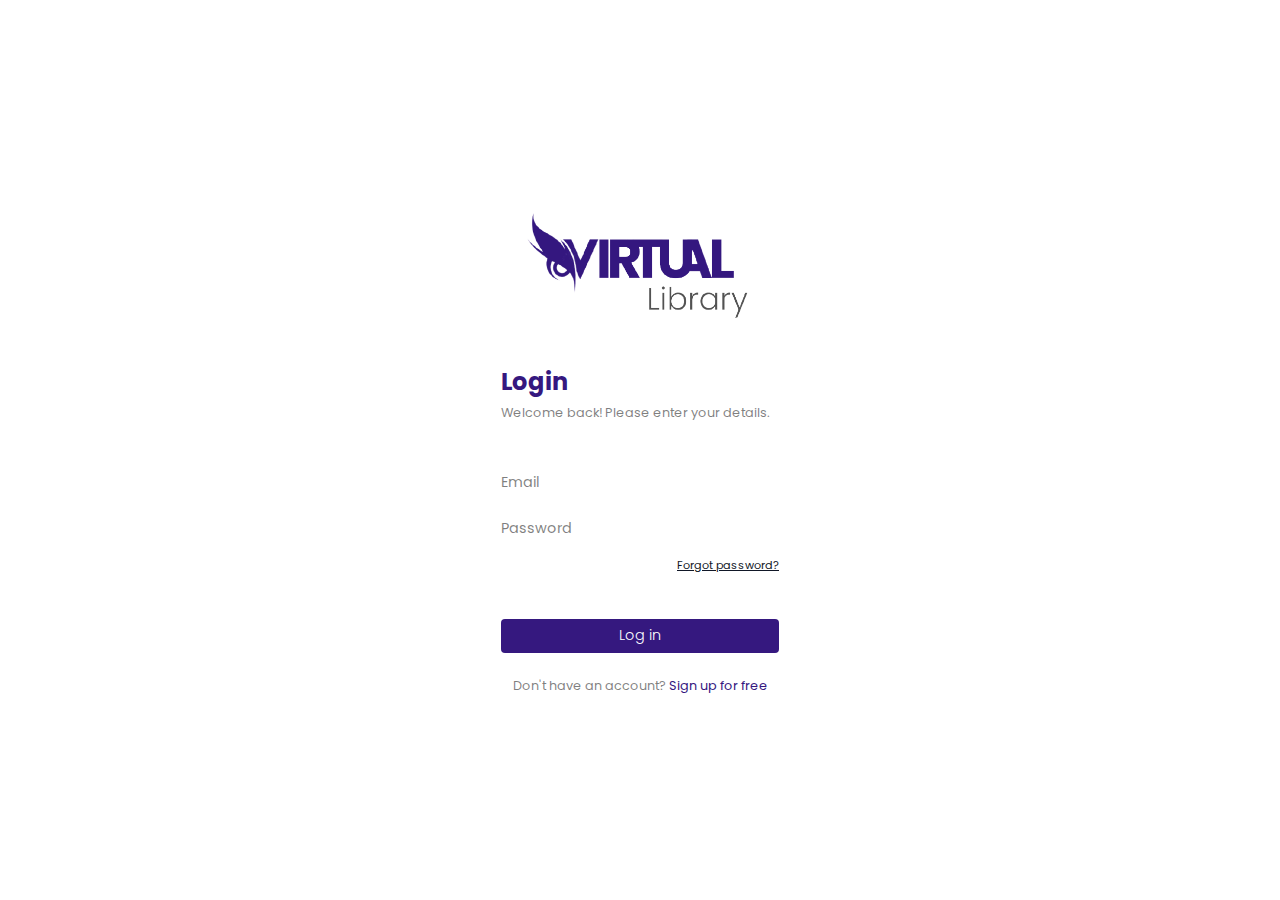
<file: www/index.html>
<!DOCTYPE HTML>
<html>
<head>
  <meta charset="utf-8">
  <meta name="viewport" content="width=device-width, initial-scale=1, maximum-scale=1, user-scalable=no, viewport-fit=cover">
  <meta http-equiv="Content-Security-Policy" content="default-src * data: gap: https://ssl.gstatic.com; style-src * 'unsafe-inline'; script-src * 'unsafe-inline' 'unsafe-eval'">
  <script src="components/loader.js"></script>
  <script src="components/index.js"></script>
  <link rel="stylesheet" href="components/loader.css">
  <link rel="stylesheet" href="css/style.css">

</head>
<body>
    <div class="container">
      <div class="imgBox"><img src="img/logo.png" alt=""></div>
      <h2>Login</h2>
      <span class="subtitle">Welcome back! Please enter your details.</span>

      <div class="inputBox">
        <input type="email" name="login" id="login" placeholder="Email">
        <div class="underline"></div>
      </div>

      <div class="inputBox">
        <input type="password" name="senha" id="senha" placeholder="Password">
        <div class="underline"></div>
      </div>

      <div class="passwordF"><a href="#">Forgot password?</a></div>

      <button type="submit" id="entrar">Log in</button>

      <div class="spanBox">
        <span>Don't have an account? <a href="#"><span style="color: #35187f;"> Sign up for free</span></a></span>
      </div>
    </div>
</body>
</html>
</file>
<file: www/components/loader.css>
/**
 * This is an auto-generated code by Monaca JS/CSS Components.
 * Please do not edit by hand.
 */

/*** <GENERATED> ***/
</file>
<file: www/css/style.css>
@import url('https://fonts.googleapis.com/css2?family=Poppins:wght@100;200;300;400;500;600;700&display=swap');

* {
    padding: 0;
    margin: 0;
    box-sizing: border-box;
    font-family: 'Poppins', sans-serif;
    border: none;
    outline: none;
    text-decoration: none;
}

body {
    display: flex;
    justify-content: center;
    align-items: center;
    min-height: 100vh;
    width: 100%;
}

.container {
    max-width: 350px; 
    min-height: 40vh;
    padding: 2rem;
    background: #fff;
}

.container h2 {
    color: #35187f;
}

.container .imgBox{
    text-align: center;
}

img {
    width: 16rem;
    margin-bottom: 2rem;
}

input[type="email"] {
    margin-top: 3rem;
}

button {
    padding: 0.4rem;
    width: 100%;
    margin-top: 2rem;
    cursor: pointer;
    font-size: 0.9rem;
    font-weight: 300;
    border-radius: 4px;
    transition: all 0.3s ease;
    color: #fff;
    background: #35187f;
}

button:hover {
    letter-spacing: 0.5px;
}

.inputBox:first-child {
    margin-bottom: 1.5rem;
}

.inputBox {
    position: relative;
}

.inputBox input {
    font-size: 0.9rem;
    color: rgba(0, 0, 0, 0.7);
    width: 100%;
}

.inputBox input[type="password"]{
    margin-top: 1.5rem;
}

.inputBox input::placeholder {
    color: rgba(0, 0, 0, 0.5);
}

.inputBox .underline::before {
    content: '';
    position: absolute;
    height: 1px;
    width: 100%;
    bottom: -5px;
    left: 0;
    color: rgba(0, 0, 0, 0.2);
}

.inputBox .underline::after {
    content: '';
    position: absolute;
    height: 1px;
    width: 100%;
    bottom: -5px;
    left: 0;
    background: #35187f;
    transform: scaleX(0);
    transform-origin: left;
    transition: all 0.3s ease-in-out;
}

.inputBox input:focus ~ .underline::after {
    transform: scaleX(1);
}

.passwordF {
    padding: 0.7rem 0;
    text-align: end;
}

.passwordF a {
    color: #111727;
    font-size: 0.7rem;
    text-decoration: underline;
}

.spanBox {
    display: flex;
    flex-direction: column;
    text-align: center;
    margin-top: 1.5rem;
}

.spanBox span {
    font-size: 0.8rem;
    color: rgba(0, 0, 0, 0.5);
}

.subtitle {
    font-size: 0.8rem;
    color: rgba(0, 0, 0, 0.5);
    margin-bottom: 2rem;
}
</file>
